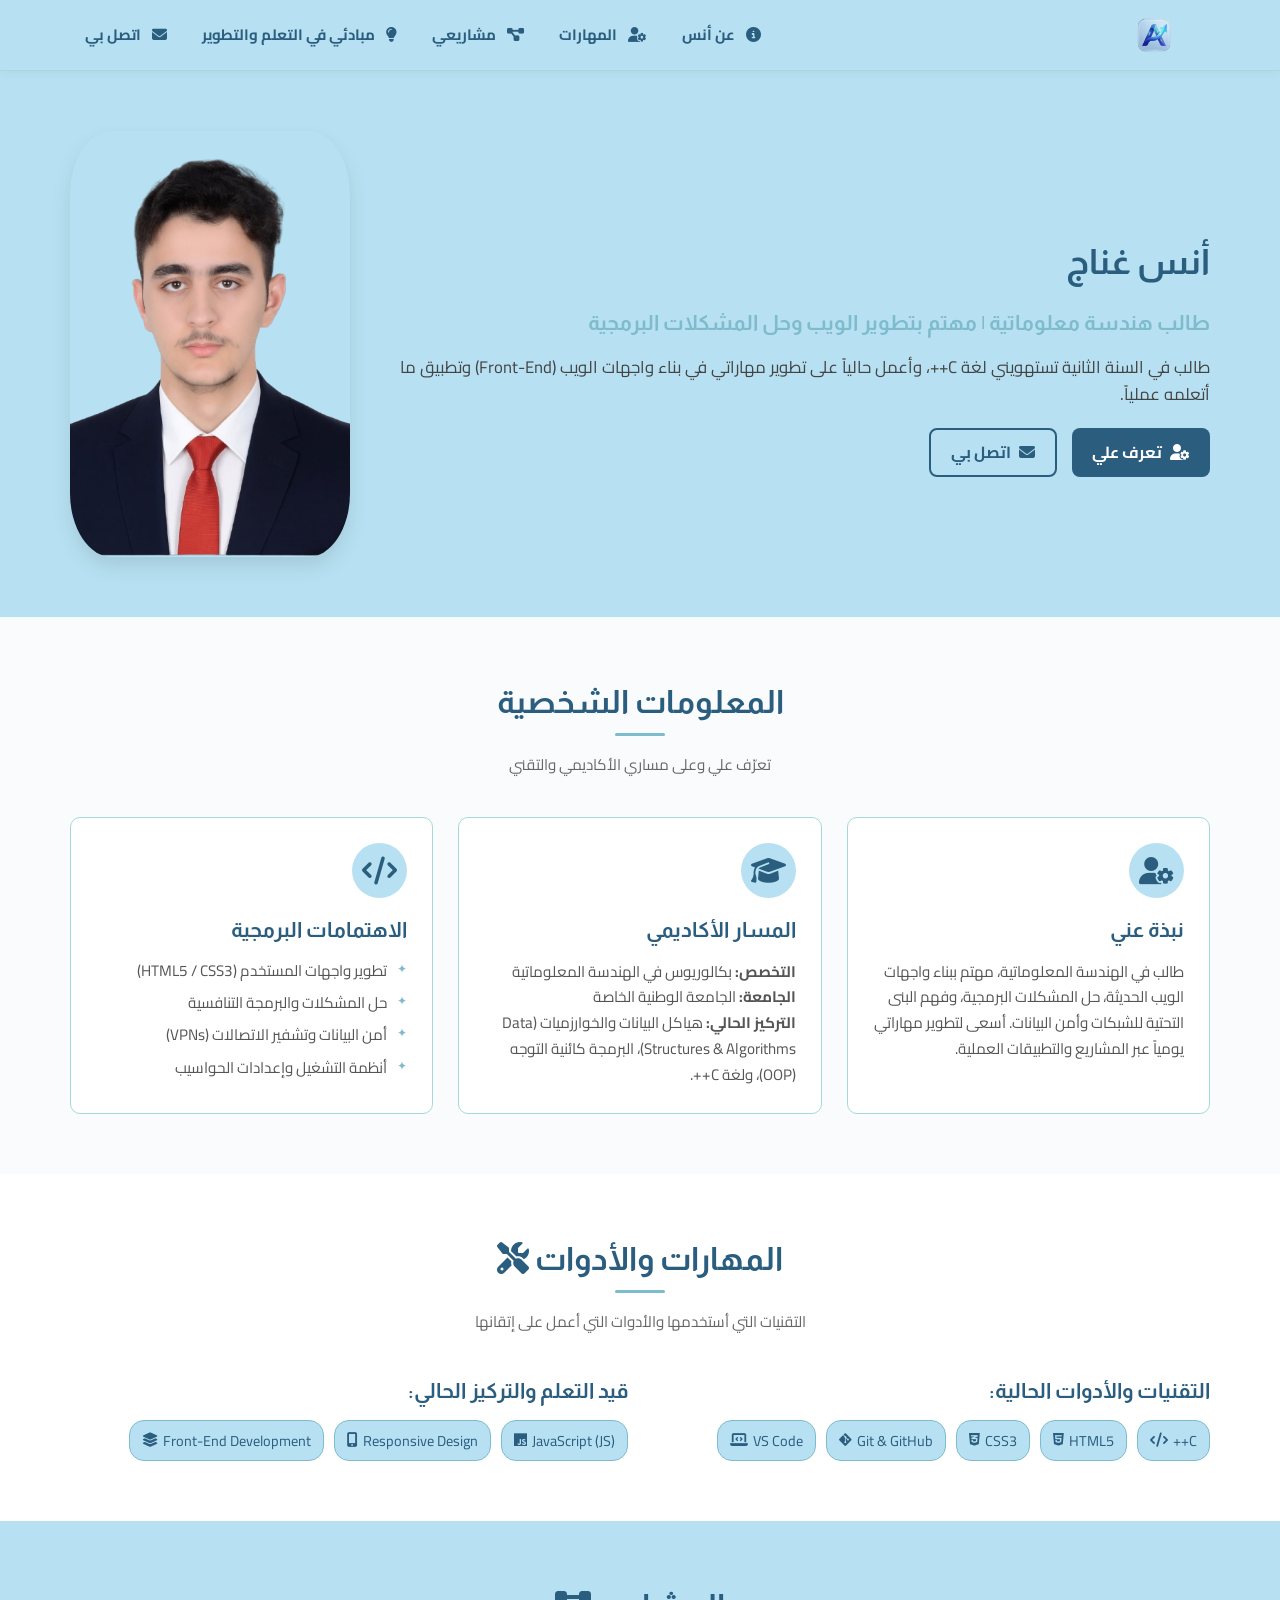
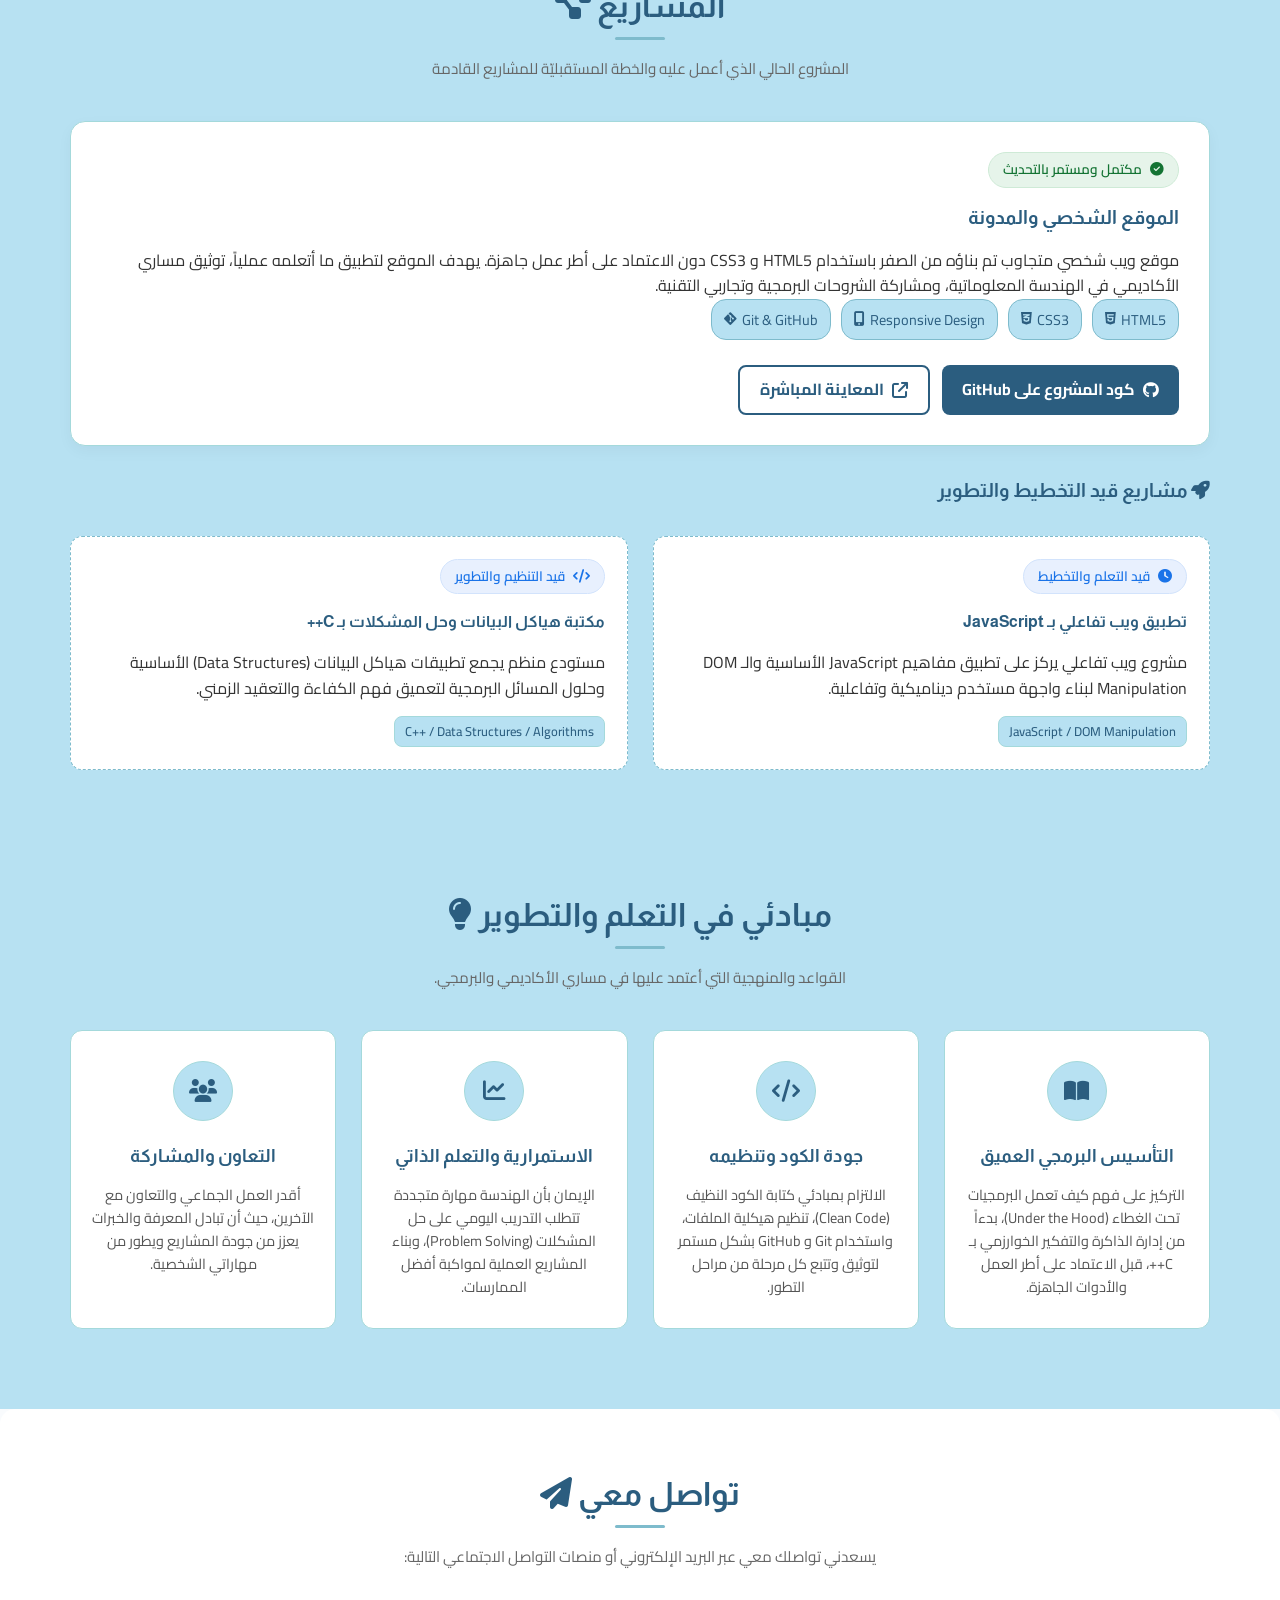
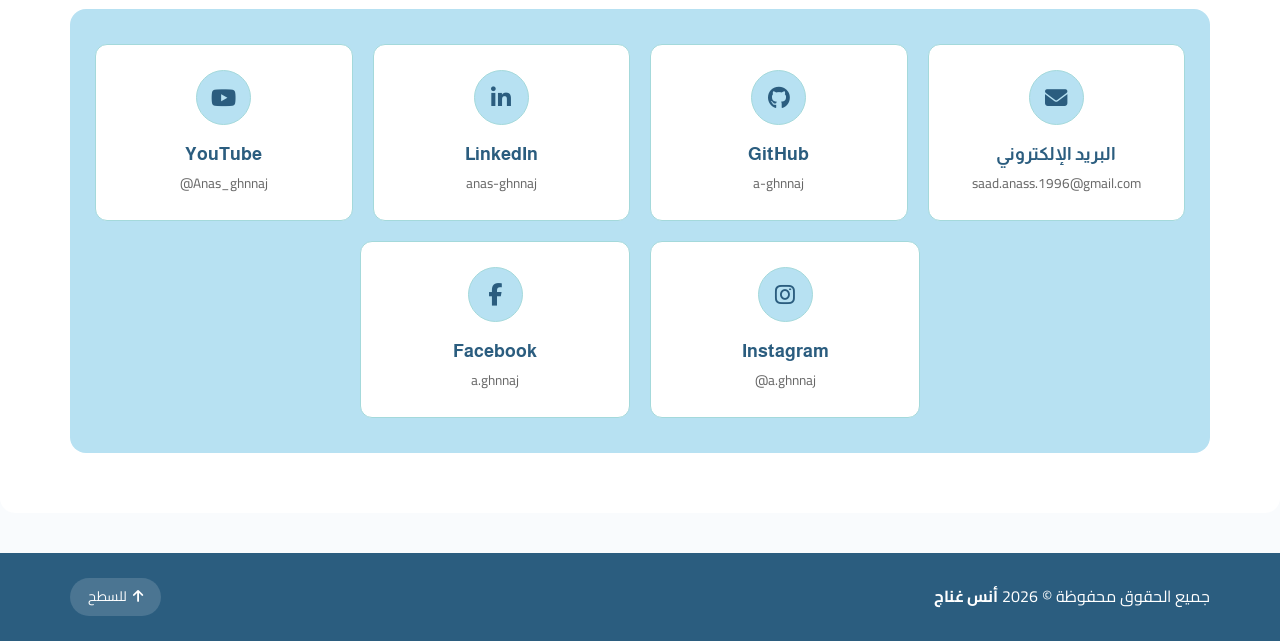
<file: index.html>
<!DOCTYPE html>
<html lang="ar" dir="rtl">
  <head>
    <!-- Google tag (gtag.js) -->
<script async src="https://www.googletagmanager.com/gtag/js?id=G-QS9184EFRE"></script>
<script>
  window.dataLayer = window.dataLayer || [];
  function gtag(){dataLayer.push(arguments);}
  gtag('js', new Date());

  gtag('config', 'G-QS9184EFRE');
</script>
    <meta charset="UTF-8" />
    <meta name="viewport" content="width=device-width, initial-scale=1.0" />
    <!-- وسم الأرشفة: يخبر محركات البحث بأرشفة الموقع ومتابعة الروابط -->
    <meta name="robots" content="index, follow" />

    <!-- كود إثبات ملكية الموقع لدى Google Search Console -->
    <meta
      name="google-site-verification"
      content="yUy9NgOVCRoQ5fKHahSEfCzEsQ-zGRv5YT9wauygy7w"
    />

    <!-- اسم الكاتب -->
    <meta name="author" content="أنس غناج" />

    <!-- عنوان الصفحة -->
    <title>أنس غناج | موقع شخصي، معرض أعمال وسيرة ذاتية</title>

    <!-- وصف الموقع -->
    <meta
      name="description"
      content="الموقع الشخصي للمطور أنس غناج. تصفح معرض أعمالي وأحدث مشاريعي البرمجية، واطلع على سيرتي الذاتية وخبراتي المهنية لفرص التعاون والتواصل."
    />

    <!-- الكلمات المفتاحية -->
    <meta
      name="keywords"
      content="أنس غناج, Anas Ghannaj, موقع أنس الشخصي, معرض أعمال أنس, سيرة ذاتية أنس غناج, مشاريع أنس غناج, مطور ويب, Anas portfolio, CV"
    />

    <!-- ملفات التنسيق والأيقونات -->
    <link rel="stylesheet" href="styles/Normalize.css" />
    <link rel="stylesheet" href="styles/style.css" />
    <link rel="icon" href="Images/page-icon.png" />
    <link
      rel="stylesheet"
      href="https://cdnjs.cloudflare.com/ajax/libs/font-awesome/6.5.2/css/all.min.css"
    />
  </head>

  <body>
    <!-- Start Header -->
    <header>
      <div class="container">
        <div class="logo">
          <a href="index.html">
            <img id="first-logo" src="Images/page-icon.png" alt="شعار الموقع" />
          </a>
        </div>

        <nav>
          <i class="fa-solid fa-bars nav-toggle"></i>
          <ul>
            <li>
              <a href="#about">
                <i class="fa-solid fa-circle-info"></i> عن أنس
              </a>
            </li>
            <li>
              <a href="#skills">
                <i class="fa-solid fa-user-gear"></i> المهارات
              </a>
            </li>
            <li>
              <a href="#projects">
                <i class="fa-solid fa-diagram-project"></i> مشاريعي
              </a>
            </li>
            <li>
              <a href="#development-principles">
                <i class="fa-solid fa-lightbulb"></i> مبادئي في التعلم والتطوير
              </a>
            </li>
            <li>
              <a href="#contact">
                <i class="fa-solid fa-envelope"></i> اتصل بي
              </a>
            </li>
          </ul>
        </nav>
      </div>
    </header>
    <!-- End Header -->

    <!-- Start Hero Section -->
    <section class="hero">
      <div class="container">
        <div class="hero-info">
          <h1>أنس غناج</h1>
          <h2>
            طالب هندسة معلوماتية | مهتم بتطوير الويب وحل المشكلات البرمجية
          </h2>
          <p>
            طالب في السنة الثانية تستهويني لغة C++، وأعمل حالياً على تطوير
            مهاراتي في بناء واجهات الويب (Front-End) وتطبيق ما أتعلمه عملياً.
          </p>
          <div class="hero-btn">
            <a href="#about" class="btn primary-btn">
              <i class="fa-solid fa-user-gear"></i> تعرف علي
            </a>
            <a href="#contact" class="btn secondary-btn">
              <i class="fa-solid fa-envelope"></i> اتصل بي
            </a>
          </div>
        </div>
        <div class="hero-img">
          <img src="Images/Personal-picture.png" alt="صورة أنس" />
        </div>
      </div>
    </section>
    <!-- End Hero Section -->

    <!-- Start About Section -->
    <section class="about" id="about">
      <div class="container">
        <div class="section-title">
          <h2>المعلومات الشخصية</h2>
          <p>تعرّف علي وعلى مساري الأكاديمي والتقني</p>
        </div>

        <div class="about-grid">
          <!-- Card 1: Bio -->
          <div class="about-card">
            <div class="card-icon">
              <i class="fa-solid fa-user-gear"></i>
            </div>
            <h3>نبذة عني</h3>
            <p>
              طالب في الهندسة المعلوماتية، مهتم ببناء واجهات الويب الحديثة، حل
              المشكلات البرمجية، وفهم البنى التحتية للشبكات وأمن البيانات. أسعى
              لتطوير مهاراتي يومياً عبر المشاريع والتطبيقات العملية.
            </p>
          </div>

          <!-- Card 2: Academic -->
          <div class="about-card">
            <div class="card-icon">
              <i class="fa-solid fa-graduation-cap"></i>
            </div>
            <h3>المسار الأكاديمي</h3>
            <p>
              <strong>التخصص:</strong> بكالوريوس في الهندسة المعلوماتية<br />
              <strong>الجامعة:</strong> الجامعة الوطنية الخاصة<br />
              <strong>التركيز الحالي:</strong> هياكل البيانات والخوارزميات (Data
              Structures & Algorithms)، البرمجة كائنية التوجه (OOP)، ولغة C++.
            </p>
          </div>

          <!-- Card 3: Interests -->
          <div class="about-card">
            <div class="card-icon">
              <i class="fa-solid fa-code"></i>
            </div>
            <h3>الاهتمامات البرمجية</h3>
            <ul class="skills-list">
              <li>تطوير واجهات المستخدم (HTML5 / CSS3)</li>
              <li>حل المشكلات والبرمجة التنافسية</li>
              <li>أمن البيانات وتشفير الاتصالات (VPNs)</li>
              <li>أنظمة التشغيل وإعدادات الحواسيب</li>
            </ul>
          </div>
        </div>
      </div>
    </section>
    <!-- End About Section -->

    <!-- Start Skills Section -->
    <section class="skills" id="skills">
      <div class="container">
        <div class="section-title">
          <h2>
            المهارات والأدوات <i class="fa-solid fa-screwdriver-wrench"></i>
          </h2>
          <p>التقنيات التي أستخدمها والأدوات التي أعمل على إتقانها</p>
        </div>

        <div class="skills-content">
          <div class="tools">
            <h3>التقنيات والأدوات الحالية:</h3>
            <ul class="skills-badges">
              <li>C++ <i class="fa-solid fa-code"></i></li>
              <li>HTML5 <i class="fa-brands fa-html5"></i></li>
              <li>CSS3 <i class="fa-brands fa-css3-alt"></i></li>
              <li>Git & GitHub <i class="fa-brands fa-git-alt"></i></li>
              <li>VS Code <i class="fa-solid fa-laptop-code"></i></li>
            </ul>
          </div>

          <div class="learning">
            <h3>قيد التعلم والتركيز الحالي:</h3>
            <ul class="skills-badges">
              <li>JavaScript (JS) <i class="fa-brands fa-js"></i></li>
              <li>
                Responsive Design
                <i class="fa-solid fa-mobile-screen-button"></i>
              </li>
              <li>
                Front-End Development <i class="fa-solid fa-layer-group"></i>
              </li>
            </ul>
          </div>
        </div>
      </div>
    </section>
    <!-- End Skills Section -->

    <!-- Start Projects Section -->
    <section class="projects" id="projects">
      <div class="container">
        <div class="section-title">
          <h2>المشاريع <i class="fa-solid fa-diagram-project"></i></h2>
          <p>
            المشروع الحالي الذي أعمل عليه والخطة المستقبليّة للمشاريع القادمة
          </p>
        </div>

        <!-- 1. المشروع الحالي المميز -->
        <div class="current-project">
          <div class="project-card featured-card">
            <div class="project-status">
              <span class="badge status-active"
                ><i class="fa-solid fa-circle-check"></i> مكتمل ومستمر
                بالتحديث</span
              >
            </div>
            <h3>الموقع الشخصي والمدونة</h3>
            <p>
              موقع ويب شخصي متجاوب تم بناؤه من الصفر باستخدام HTML5 و CSS3 دون
              الاعتماد على أطر عمل جاهزة. يهدف الموقع لتطبيق ما أتعلمه عملياً،
              توثيق مساري الأكاديمي في الهندسة المعلوماتية، ومشاركة الشروحات
              البرمجية وتجاربي التقنية.
            </p>

            <ul class="skills-badges">
              <li>HTML5 <i class="fa-brands fa-html5"></i></li>
              <li>CSS3 <i class="fa-brands fa-css3-alt"></i></li>
              <li>
                Responsive Design
                <i class="fa-solid fa-mobile-screen-button"></i>
              </li>
              <li>Git & GitHub <i class="fa-brands fa-git-alt"></i></li>
            </ul>

            <div class="project-links">
              <a
                href="https://github.com/a-ghnnaj/portfolio"
                target="_blank"
                rel="noopener noreferrer"
                class="btn primary-btn"
              >
                <i class="fa-brands fa-github"></i> كود المشروع على GitHub
              </a>
              <a
                href="https://a-ghnnaj.github.io/portfolio/"
                target="_blank"
                rel="noopener noreferrer"
                class="btn secondary-btn"
              >
                <i class="fa-solid fa-arrow-up-right-from-square"></i> المعاينة
                المباشرة
              </a>
            </div>
          </div>
        </div>

        <!-- 2. قسم المشاريع القادمة -->
        <div class="upcoming-section">
          <h3 class="subsection-title">
            <i class="fa-solid fa-rocket"></i> مشاريع قيد التخطيط والتطوير
          </h3>

          <div class="upcoming-grid">
            <!-- مشروع 1 -->
            <div class="project-card upcoming-card">
              <div class="project-status">
                <span class="badge status-planned"
                  ><i class="fa-solid fa-clock"></i> قيد التعلم والتخطيط</span
                >
              </div>
              <h4>تطبيق ويب تفاعلي بـ JavaScript</h4>
              <p>
                مشروع ويب تفاعلي يركز على تطبيق مفاهيم JavaScript الأساسية والـ
                DOM Manipulation لبناء واجهة مستخدم ديناميكية وتفاعلية.
              </p>
              <div class="tech-tag">JavaScript / DOM Manipulation</div>
            </div>

            <!-- مشروع 2 -->
            <div class="project-card upcoming-card">
              <div class="project-status">
                <span class="badge status-planned"
                  ><i class="fa-solid fa-code"></i> قيد التنظيم والتطوير</span
                >
              </div>
              <h4>مكتبة هياكل البيانات وحل المشكلات بـ C++</h4>
              <p>
                مستودع منظم يجمع تطبيقات هياكل البيانات (Data Structures)
                الأساسية وحلول المسائل البرمجية لتعميق فهم الكفاءة والتعقيد
                الزمني.
              </p>
              <div class="tech-tag">C++ / Data Structures / Algorithms</div>
            </div>
          </div>
        </div>
      </div>
    </section>
    <!-- End Projects Section -->

    <!-- Start Development Principles Section -->
    <section class="development-principles" id="development-principles">
      <div class="container">
        <div class="section-title">
          <h2>مبادئي في التعلم والتطوير <i class="fa-solid fa-lightbulb"></i></h2>
          <p>القواعد والمنهجية التي أعتمد عليها في مساري الأكاديمي والبرمجي.</p>
        </div>

        <div class="principles-grid">
          <!-- بطاقة 1 -->
          <div class="principle-card">
            <div class="card-icon">
              <i class="fa-solid fa-book-open"></i>
            </div>
            <h3>التأسيس البرمجي العميق</h3>
            <p>
              التركيز على فهم كيف تعمل البرمجيات تحت الغطاء (Under the Hood)، بدءاً من إدارة الذاكرة والتفكير الخوارزمي بـ C++، قبل الاعتماد على أطر العمل والأدوات الجاهزة.
            </p>
          </div>

          <!-- بطاقة 2 -->
          <div class="principle-card">
            <div class="card-icon">
              <i class="fa-solid fa-code"></i>
            </div>
            <h3>جودة الكود وتنظيمه</h3>
            <p>
              الالتزام بمبادئي كتابة الكود النظيف (Clean Code)، تنظيم هيكلية الملفات، واستخدام Git و GitHub بشكل مستمر لتوثيق وتتبع كل مرحلة من مراحل التطور.
            </p>
          </div>

          <!-- بطاقة 3 -->
          <div class="principle-card">
            <div class="card-icon">
              <i class="fa-solid fa-chart-line"></i>
            </div>
            <h3>الاستمرارية والتعلم الذاتي</h3>
            <p>
              الإيمان بأن الهندسة مهارة متجددة تتطلب التدريب اليومي على حل المشكلات (Problem Solving)، وبناء المشاريع العملية لمواكبة أفضل الممارسات.
            </p>
          </div>

          <!-- بطاقة 4 -->
          <div class="principle-card">
            <div class="card-icon">
              <i class="fa-solid fa-users"></i>
            </div>
            <h3>التعاون والمشاركة</h3>
            <p>
              أقدر العمل الجماعي والتعاون مع الآخرين، حيث أن تبادل المعرفة والخبرات يعزز من جودة المشاريع ويطور من مهاراتي الشخصية.
            </p>
          </div>
        </div>
      </div>
    </section>
    <!-- End Development Principles Section -->
     <!-- start contact sction -->
     <section class="contact" id="contact">
      <div class="container">
        <div class="section-title">
      <h2>تواصل معي <i class="fa-solid fa-paper-plane"></i></h2>
      <p>يسعدني تواصلك معي عبر البريد الإلكتروني أو منصات التواصل الاجتماعي التالية:</p>
    </div>
    <div class="contact-grid">
      <a href="mailto:saad.anass.1996@gmail.com" class="contact-card">
        <div class="card-icon">
          <i class="fa-solid fa-envelope"></i>
        </div>
        <h3>البريد الإلكتروني</h3>
        <p>saad.anass.1996@gmail.com</p>
      </a>

      <!-- GitHub -->
      <a href="https://github.com/a-ghnnaj" target="_blank" rel="noopener noreferrer" class="contact-card">
        <div class="card-icon">
          <i class="fa-brands fa-github"></i>
        </div>
        <h3>GitHub</h3>
        <p>a-ghnnaj</p>
      </a>

      <!-- LinkedIn -->
      <a href="https://www.linkedin.com/in/anas-ghnnaj" target="_blank" rel="noopener noreferrer" class="contact-card">
        <div class="card-icon">
          <i class="fa-brands fa-linkedin-in"></i>
        </div>
        <h3>LinkedIn</h3>
        <p>anas-ghnnaj</p>
      </a>

      <!-- YouTube -->
      <a href="https://www.youtube.com/@Anas_ghnnaj" target="_blank" rel="noopener noreferrer" class="contact-card">
        <div class="card-icon">
          <i class="fa-brands fa-youtube"></i>
        </div>
        <h3>YouTube</h3>
        <p>@Anas_ghnnaj</p>
      </a>

      <!-- Instagram -->
      <a href="https://www.instagram.com/a.ghnnaj/" target="_blank" rel="noopener noreferrer" class="contact-card">
        <div class="card-icon">
          <i class="fa-brands fa-instagram"></i>
        </div>
        <h3>Instagram</h3>
        <p>@a.ghnnaj</p>
      </a>

      <!-- Facebook -->
      <a href="https://www.facebook.com/a.ghnnaj/" target="_blank" rel="noopener noreferrer" class="contact-card">
        <div class="card-icon">
          <i class="fa-brands fa-facebook-f"></i>
        </div>
        <h3>Facebook</h3>
        <p>a.ghnnaj</p>
      </a>

    </div>
  </div>
</section>
<!-- End Contact Section -->

<!-- Footer -->
    <footer>
      <div class="container footer-content">
        <p>جميع الحقوق محفوظة &copy; 2026 <strong>أنس غناج</strong></p>
        
        <!-- زر العودة للأعلى داخل الفوتر -->
        <a href="#" class="back-to-top-static">
          <i class="fa-solid fa-arrow-up"></i> للسطح
        </a>
      </div>
    </footer>

  </body>
</html>
    </div>
      </div>
     </section>
  </body>
</html>
</file>
<file: styles/style.css>
@import url("https://fonts.googleapis.com/css2?family=Almarai:wght@300;400;700;800&family=Cairo:wght@200..1000&family=Cinzel:wght@400..900&display=swap");

/* ================= Root Variables ================= */
:root {
  --main-font: "Cairo", sans-serif;
  --secondary-font: "Almarai", sans-serif;
  --accent-font: "Cinzel", serif;

  --main-color: #b7e1f2;
  --secondary-color1: #a4d9db;
  --secondary-color2: #7ebbcc;
  --secondary-color3: #2b5d7f;
}

/* ================= Reset Defaults ================= */
* {
  padding: 0;
  margin: 0;
  box-sizing: border-box;
}

html {
  scroll-behavior: smooth;
  direction: rtl;
  font-family: var(--main-font);
  scroll-padding-top: 80px;
}

body {
  font-family: var(--main-font);
  color: #333;
  line-height: 1.6;
  font-size: 16px;
  background-color: #f9fbfd;
  
  /* خلفية تدرج شبكي تتناسق مع ألوان الهيدر والموقع */
  background-image: 
    radial-gradient(at 0% 0%, rgba(183, 225, 242, 0.5) 0px, transparent 50%),
    radial-gradient(at 100% 0%, rgba(164, 217, 219, 0.4) 0px, transparent 50%),
    radial-gradient(at 50% 50%, rgba(249, 251, 253, 0.8) 0px, transparent 50%),
    radial-gradient(at 100% 100%, rgba(126, 187, 204, 0.3) 0px, transparent 50%),
    radial-gradient(at 0% 100%, rgba(43, 93, 127, 0.15) 0px, transparent 50%);
  background-attachment: fixed;
  background-size: cover;
}

ul {
  list-style: none;
}

/* ================= Typography & Elements ================= */
h1, h2, h3, h4, h5, h6 {
  font-family: var(--secondary-font);
  color: var(--secondary-color3);
  margin-bottom: 15px;
  font-weight: 700;
}

img {
  max-width: 100%;
  height: auto;
  display: block;
  border-radius: 8px;
}

a {
  color: var(--secondary-color3);
  text-decoration: none;
  transition: color 0.5s ease;
}

a:hover {
  color: var(--secondary-color2);
}

/* ================= Container Grid ================= */
.container {
  padding-inline: 15px;
  margin-inline: auto;
}

@media (max-width: 767px) {
  .container {
    width: 100%;
  }
}

@media (min-width: 768px) and (max-width: 991px) {
  .container {
    width: 750px;
  }
}

@media (min-width: 992px) and (max-width: 1199px) {
  .container {
    width: 970px;
  }
}

@media (min-width: 1200px) {
  .container {
    width: 1170px;
  }
}

/* ================= Header Styles ================= */
header {
  background-color: var(--main-color);
  position: sticky;
  top: 0;
  z-index: 1000;
  box-shadow: 0 2px 10px rgba(0, 0, 0, 0.05);
  border-bottom: 1px solid var(--secondary-color1);
}

header .container {
  display: flex;
  justify-content: space-between;
  align-items: center;
  min-height: 70px;
}

#first-logo {
  max-height: 50px;
  width: auto;
  margin-right: 10px;
  display: block;
  object-fit: contain;
  transition: transform 0.5s ease;
}

header .logo a {
  font-family: var(--secondary-font);
  font-size: 20px;
  font-weight: 800;
  color: var(--secondary-color3);
}

header .logo a:hover {
  background-color: transparent;
  color: var(--secondary-color3);
}

/* Navigation Menu */
header nav {
  display: flex;
  align-items: center;
}

header nav ul {
  display: flex;
  align-items: center;
  gap: 5px;
}

header nav ul a {
  display: block;
  padding: 10px 15px;
  color: var(--secondary-color3);
  font-weight: 700;
  border-radius: 5px;
  font-size: 15px;
  transition: background-color 0.5s ease, color 0.5s ease;
}

header nav ul a:hover {
  background-color: var(--secondary-color1);
  color: var(--secondary-color3);
}

header nav ul a i {
  margin-left: 8px;
}

/* Toggle Icon Default State (Hidden on Desktop) */
.nav-toggle {
  display: none !important;
  font-size: 24px;
  cursor: pointer;
  color: var(--secondary-color3);
}

/* ================= Responsive Header (Mobile) ================= */
@media (max-width: 767px) {
  .nav-toggle {
    display: block !important;
    font-size: 24px;
    cursor: pointer;
    color: var(--secondary-color3);
    padding: 5px;
  }

  header nav {
    position: relative;
  }

  header nav ul {
    display: none;
    flex-direction: column;
    position: absolute;
    top: 100%;
    left: 0;
    min-width: 180px;
    background-color: var(--main-color);
    border: 1px solid var(--secondary-color1);
    border-radius: 8px;
    padding: 8px;
    box-shadow: 0 5px 15px rgba(0, 0, 0, 0.1);
    z-index: 1000;
  }

  header nav ul li {
    width: 100%;
  }

  header nav ul a {
    width: 100%;
    white-space: nowrap;
  }

  header nav:hover ul {
    display: flex;
  }

  #first-logo {
    transform: scale(1.3);
  }
}

/* ================= Hero Section ================= */
.hero {
  background-color: var(--main-color);
  padding: 60px 0;
  position: relative;
}

.hero .container {
  display: flex;
  align-items: center;
  justify-content: space-between;
  gap: 40px;
}

.hero-info {
  flex: 1;
}

.hero h1 {
  font-size: 2.2rem;
  margin-bottom: 15px;
  color: var(--secondary-color3);
}

.hero h2 {
  font-size: 1.3rem;
  margin-bottom: 15px;
  color: var(--secondary-color2);
}

.hero p {
  font-size: 1.05rem;
  color: #444;
}

.hero-img {
  flex-shrink: 0;
  display: flex;
  justify-content: center;
}

.hero-img img {
  position: static;
  width: 100%;
  max-width: 280px;
  height: auto;
  border-radius: 15%;
  box-shadow: 0 10px 20px rgba(0, 0, 0, 0.1);
}

.hero-btn {
  display: flex;
  gap: 15px;
  margin-top: 20px;
}

/* ================= Shared Buttons ================= */
.btn {
  display: inline-flex;
  align-items: center;
  gap: 8px;
  padding: 10px 20px;
  border-radius: 8px;
  font-weight: 700;
  text-decoration: none;
  text-align: center;
  transition: all 0.5s ease;
}

.primary-btn {
  background-color: var(--secondary-color3);
  color: #ffffff;
}

.primary-btn:hover {
  transform: translateY(-3px);
  background-color: var(--secondary-color2);
  color: rgba(0, 0, 0, 0.77);
  box-shadow: 0 5px 12px rgba(0, 0, 0, 0.12);
}

.secondary-btn {
  border: 2px solid var(--secondary-color3);
  background-color: transparent;
  color: var(--secondary-color3);
}

.secondary-btn:hover {
  transform: translateY(-3px);
  background-color: var(--secondary-color3);
  color: #ffffff;
  box-shadow: 0 5px 12px rgba(0, 0, 0, 0.12);
}

@media (max-width: 767px) {
  .hero {
    padding: 40px 0;
  }

  .hero .container {
    flex-direction: column-reverse; 
    text-align: center;
    gap: 25px;
  }

  .hero-img img {
    max-width: 180px;
  }

  .hero h1 {
    font-size: 1.7rem;
  }

  .hero h2 {
    font-size: 1.1rem;
  }
}

/* ================= About Section ================= */
.about {
  padding: 60px 0;
  background-color: #f9fbfd;
}

.section-title {
  text-align: center;
  margin-bottom: 40px;
}

.section-title h2 {
  font-size: 2rem;
  color: var(--secondary-color3);
  position: relative;
  display: inline-block;
}

.section-title h2::after {
  content: "";
  position: absolute;
  bottom: -8px;
  right: 50%;
  transform: translateX(50%);
  width: 50px;
  height: 3px;
  background-color: var(--secondary-color2);
  border-radius: 2px;
}

.section-title p {
  color: #666;
  font-size: 0.95rem;
  margin-top: 10px;
}

.about-grid {
  display: grid;
  grid-template-columns: repeat(auto-fit, minmax(280px, 1fr));
  gap: 25px;
}

.about-card {
  background-color: #ffffff;
  border: 1px solid var(--secondary-color1);
  border-radius: 10px;
  padding: 25px;
  transition: transform 0.5s ease, box-shadow 0.5s ease;
  cursor: pointer;
}

.about-card:hover {
  transform: translateY(-5px);
  box-shadow: 0 10px 20px rgba(0, 0, 0, 0.08);
}

.about-card .card-icon {
  font-size: 28px;
  color: var(--secondary-color3);
  background-color: var(--main-color);
  width: 55px;
  height: 55px;
  display: flex;
  align-items: center;
  justify-content: center;
  border-radius: 50%;
  margin-bottom: 15px;
}

.about-card h3 {
  font-size: 1.3rem;
  margin-bottom: 12px;
  color: var(--secondary-color3);
}

.about-card p {
  font-size: 0.95rem;
  color: #555;
  line-height: 1.7;
}

.skills-list {
  padding-right: 0;
}

.skills-list li {
  font-size: 0.95rem;
  color: #555;
  margin-bottom: 8px;
  position: relative;
  padding-right: 20px;
}

.skills-list li::before {
  content: "✦";
  position: absolute;
  right: 0;
  color: var(--secondary-color2);
  font-size: 12px;
}

@media (max-width: 767px) {
  .about {
    padding: 40px 0;
  }
  
  .about-grid {
    grid-template-columns: 1fr;
  }
}

/* ================= Skills Section ================= */
.skills {
  padding: 60px 0;
  background-color: #ffffff;
}

.skills-content {
  display: grid;
  grid-template-columns: repeat(auto-fit, minmax(280px, 1fr));
  gap: 25px;
  margin-top: 30px;
}

.learning h3,
.tools h3 {
  font-size: 1.3rem;
  margin-bottom: 12px;
  color: var(--secondary-color3);
}

.skills-badges {
  list-style: none;
  padding: 0;
  display: flex;
  flex-wrap: wrap;
  gap: 10px;
}

.skills-badges li {
  background-color: var(--main-color);
  color: var(--secondary-color3);
  border: 1px solid var(--secondary-color2);
  border-radius: 15px;
  padding: 8px 12px;
  font-size: 0.9rem;
  display: inline-flex;
  align-items: center;
  gap: 5px;
  transition: all 0.5s ease;
   cursor: pointer;
}

.skills-badges li:hover {
  background-color: var(--main-color);
  border-color: var(--secondary-color3);
  transform: translateY(-3px);
  box-shadow: 0 5px 15px rgba(0, 0, 0, 0.1);
}

/* ================= Projects Section ================= */
.projects {
  padding: 60px 0;
  background-color: var(--main-color);
}

.projects-grid,
.upcoming-grid {
  display: grid;
  grid-template-columns: repeat(auto-fit, minmax(280px, 1fr));
  gap: 25px;
  margin-top: 30px;
}

.project-card {
  background-color: #ffffff;
  border: 1px solid var(--secondary-color1);
  border-radius: 10px;
  overflow: hidden;
  transition: transform 0.5s ease, box-shadow 0.5s ease;
}

.project-card:hover {
  transform: translateY(-5px);
  box-shadow: 0 10px 20px rgba(0, 0, 0, 0.1);
}

.featured-card {
  background-color: #ffffff;
  border: 1px solid var(--secondary-color1);
  border-radius: 15px;
  padding: 30px;
  box-shadow: 0 5px 15px rgba(0, 0, 0, 0.04);
  margin-bottom: 30px;
   cursor: pointer;
}

.badge {
  display: inline-flex;
  align-items: center;
  gap: 8px;
  padding: 6px 14px;
  border-radius: 20px;
  font-size: 0.85rem;
  font-weight: 600;
  margin-bottom: 15px;
}

.status-active {
  background-color: #e6f4ea;
  color: #137333;
  border: 1px solid #ceead6;
}

.status-planned {
  background-color: #e8f0fe;
  color: #1a73e8;
  border: 1px solid #d2e3fc;
}

.project-links {
  display: flex;
  flex-wrap: wrap;
  gap: 12px;
  margin-top: 25px;
}

.upcoming-card {
  background-color: #ffffff;
  border: 1px dashed var(--secondary-color2);
  border-radius: 12px;
  padding: 22px;
  transition: all 0.5s ease;
   cursor: pointer;
}

.upcoming-card:hover {
  transform: translateY(-5px);
  box-shadow: 0 8px 20px rgba(0, 0, 0, 0.06);
  border-color: var(--secondary-color3);
}

.tech-tag {
  display: inline-block;
  background-color: var(--main-color);
  color: var(--secondary-color3);
  border: 1px solid var(--secondary-color1);
  border-radius: 8px;
  padding: 4px 10px;
  font-size: 0.8rem;
  margin-top: 15px;
  font-weight: 500;
}

/* ================= Development Principles Section ================= */
.development-principles {
  padding: 60px 0;
  background-color: var(--main-color);
}

.principles-grid {
  display: grid;
  grid-template-columns: repeat(auto-fit, minmax(250px, 1fr));
  gap: 25px;
  margin-top: 35px;
}

.principle-card {
  background-color: #ffffff;
  border: 1px solid var(--secondary-color1);
  border-radius: 12px;
  padding: 30px 20px;
  text-align: center;
  position: relative;
  overflow: hidden;
  transition: all 0.5s ease;
  cursor: pointer;
  margin-bottom: 20px;
}

.principle-card::before {
  content: "";
  position: absolute;
  top: 0;
  left: 0;
  width: 100%;
  height: 3px;
  background-color: var(--secondary-color3);
  transform-origin: center;
  transform: scaleX(0);
  transition: transform 0.4s ease;
}

.principle-card:hover {
  transform: translateY(-5px);
  box-shadow: 0 10px 20px rgba(0, 0, 0, 0.08);
}

.principle-card:hover::before {
  transform: scaleX(1);
}

.principle-card .card-icon {
  width: 60px;
  height: 60px;
  background-color: var(--main-color);
  color: var(--secondary-color3);
  border-radius: 50%;
  display: inline-flex;
  align-items: center;
  justify-content: center;
  font-size: 1.4rem;
  margin-bottom: 20px;
  border: 1px solid var(--secondary-color1);
  transition: all 0.5s ease;
}

.principle-card:hover .card-icon {
  background-color: var(--secondary-color3);
  color: #ffffff;
}

.principle-card h3 {
  font-size: 1.15rem;
  color: var(--secondary-color3);
  margin-bottom: 12px;
}

.principle-card p {
  font-size: 0.9rem;
  line-height: 1.6;
  color: #555555;
}
/* end principle section */


/* start contact section */
.contact {
  padding: 60px 0;
  background-color: #ffffff;
  border-radius: 15px;
}
.contact-grid {
  display: flex;
  flex-wrap: wrap;
  justify-content: center; /* يتكفل بتوسيط عناصر الصف الأخير تماماً */
  gap: 20px;
  padding: 35px 25px; 
  margin-top: 35px;
  background-color: var(--main-color); /* الخلفية الزرقاء */
  border-radius: 16px
}

.contact-card {
  /* تجعل البطاقة مرنة: الحد الأدنى للعرض 220px وتتمدد عند الحاجة */
  flex: 1 1 220px; 
  
  /* يمنع كروت الصف الأخير من التمدد بشكل مفرط ويحافظ على تناسق الحجم */
  max-width: 270px; 
  
  background-color: #ffffff;
  border: 1px solid var(--secondary-color1);
  border-radius: 12px;
  padding: 25px 15px;
  text-align: center;
  display: flex;
  flex-direction: column;
  align-items: center;
  text-decoration: none;
  transition: all 0.4s ease;
}
.contact-card .card-icon {
  width: 55px;
  height: 55px;
  background-color: var(--main-color);
  color: var(--secondary-color3);
  border-radius: 50%;
  display: flex;
  align-items: center;
  justify-content: center;
  font-size: 1.4rem;
  margin-bottom: 15px;
  border: 1px solid var(--secondary-color1);
  transition: all 0.4s ease;
} 

.contact-card h3 {
  font-size: 1.1rem;
  color: var(--secondary-color3);
  margin-bottom: 5px;
}

.contact-card p {
  font-size: 0.85rem;
  color: #666666;
  direction: ltr; /* لضمان عرض اليوزر نيم والإيميل بشكل صحيح */
}

/* تأثير عند التمرير على البطاقة */
.contact-card:hover {
  transform: translateY(-5px);
  background-color: #ffffff;
  border-color: var(--secondary-color3);
  box-shadow: 0 10px 20px rgba(0, 0, 0, 0.08);
}

.contact-card:hover .card-icon {
  background-color: var(--secondary-color3);
  color: #ffffff;
}
/* end contact section */

/* start footer */
footer {
  background-color: var(--secondary-color3); /* خلفية كحلية متناسقة مع الهيدر */
  color: #ffffff;
  padding: 25px 0;
  margin-top: 40px;
}

footer .footer-content {
  display: flex;
  justify-content: space-between;
  align-items: center;
  flex-wrap: wrap;
  gap: 15px;
}

.back-to-top-static {
  color: #ffffff;
  background-color: rgba(255, 255, 255, 0.15);
  padding: 8px 18px;
  border-radius: 20px;
  font-size: 0.85rem;
  text-decoration: none;
  transition: all 0.3s ease;
  display: inline-flex;
  align-items: center;
  gap: 6px;
}

.back-to-top-static:hover {
  background-color: #ffffff;
  color: var(--secondary-color3);
  transform: translateY(-2px);
}
/* end footer */
</file>
